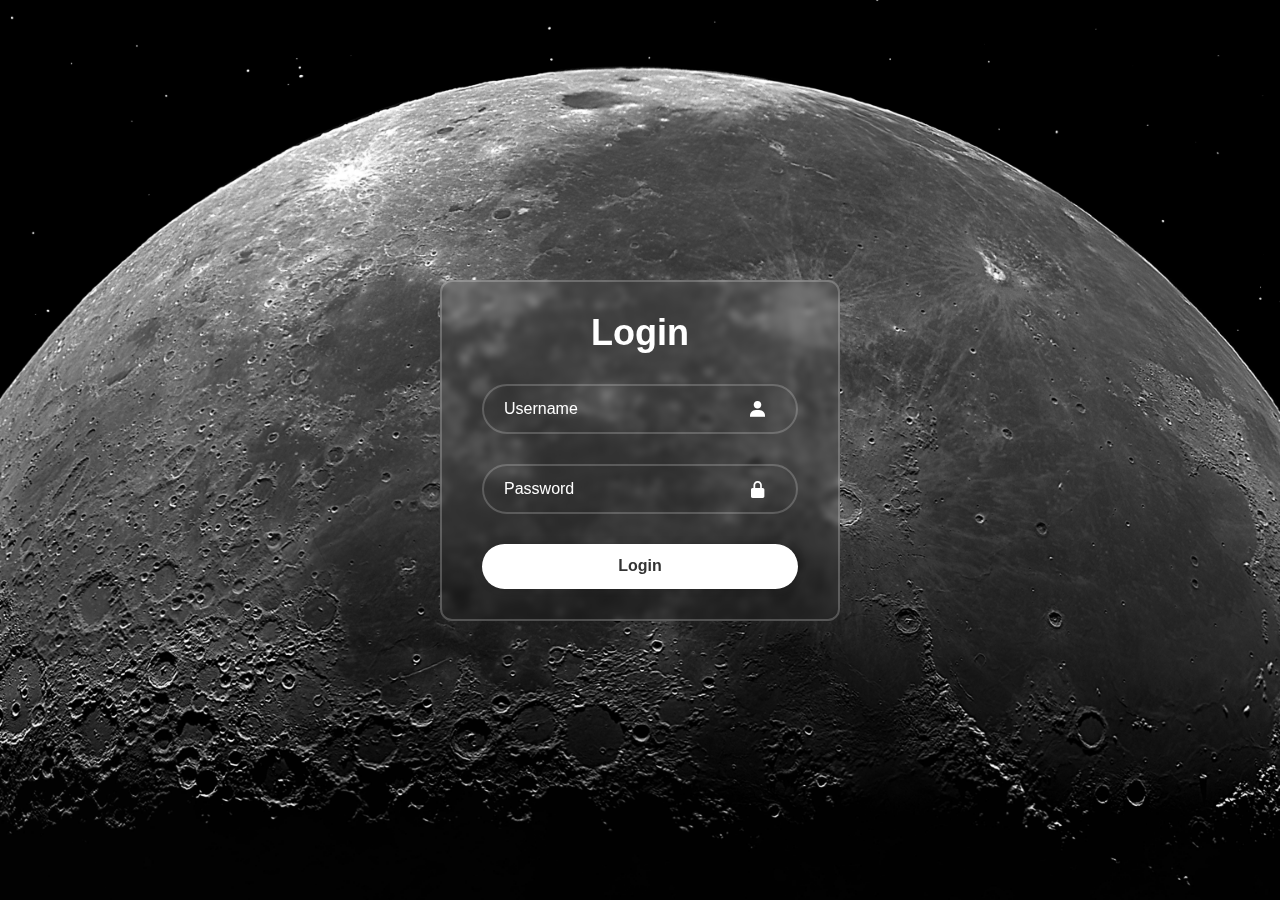
<file: index.html>
<!DOCTYPE html>
<html lang="en">
<head>
  <meta charset="UTF-8">
  <meta name="viewport" content="width=device-width, initial-scale=1.0">
  <title>Jagan&Nevi</title>
  <link rel="stylesheet" href="index.css">
  <link href='https://unpkg.com/boxicons@2.1.4/css/boxicons.min.css' rel='stylesheet'>
</head>
<body>
  <div class="wrapper">
    <form name="myForm" action="preview.html" onsubmit="return validateForm()">
      <h1>Login</h1>
      <div class="input-box">
        <input type="text" placeholder="Username" name="fname" required>
        <i class='bx bxs-user'></i>
      </div>
      <div class="input-box">
        <input type="password" placeholder="Password" name="fpass" required>
        <i class='bx bxs-lock-alt' ></i>
      </div>
      <input type="submit" value="Login" class="btn">
    </form>
  </div>

  <script>

  function validateForm() {
  let y = document.forms["myForm"]["fname"].value;
  if (y != "Jagan") {
    alert("incorrect username");
    return false;
  }
  let x = document.forms["myForm"]["fpass"].value;
  if (x != "Nevimaa") {
    alert("incorrect password");
    return false;
  }
}
  </script>
</body>
</html>
</file>
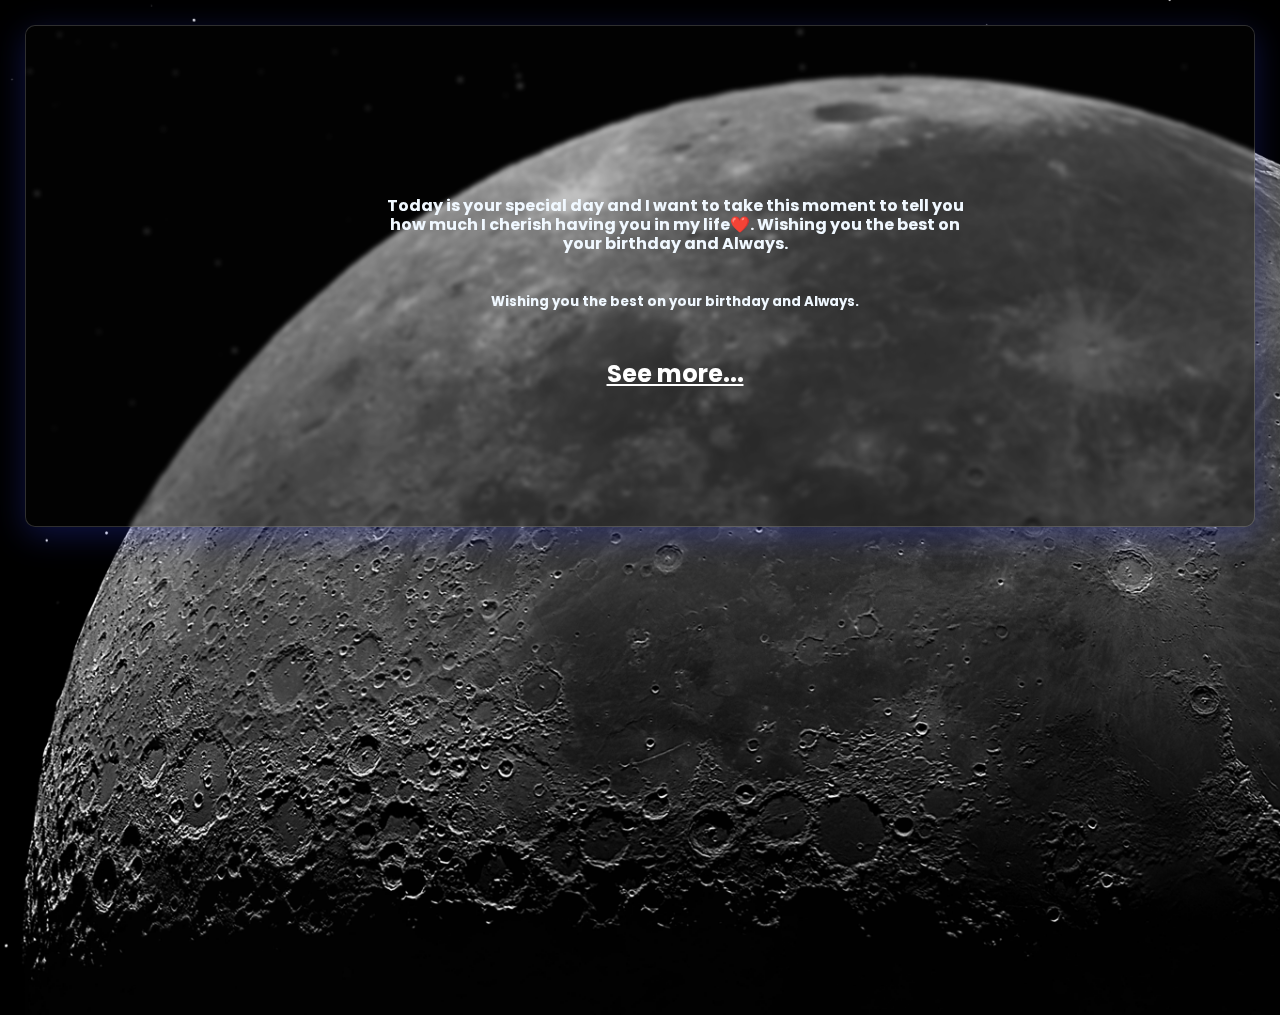
<file: preview.html>
<!DOCTYPE html>
<html lang="en">
<head>
    <meta charset="UTF-8">
    <meta name="viewport" content="width=device-width, initial-scale=1.0">
    <title>Jagan&Nevi</title>
    <link rel="stylesheet" href="preview.css">
</head>
<body class="body">
    <div class="container">
        <ul class="align">
            <li>
                <h4 style="color: aliceblue; padding: 20px;">Today is your special day and I want to take this moment to tell you how much I cherish having you in my life❤️. Wishing you the best on your birthday and Always.</h5>
                <h5 style="color: aliceblue; padding: 20px;"> Wishing you the best on your birthday and Always.</h4>
                <h2 style="margin: 30px;"><a style="color: white; text-decoration: underline;" href="slide.html">See more...</a></h2>
            </li>
        </ul>
 
    </div>
</body>
</html>
</file>
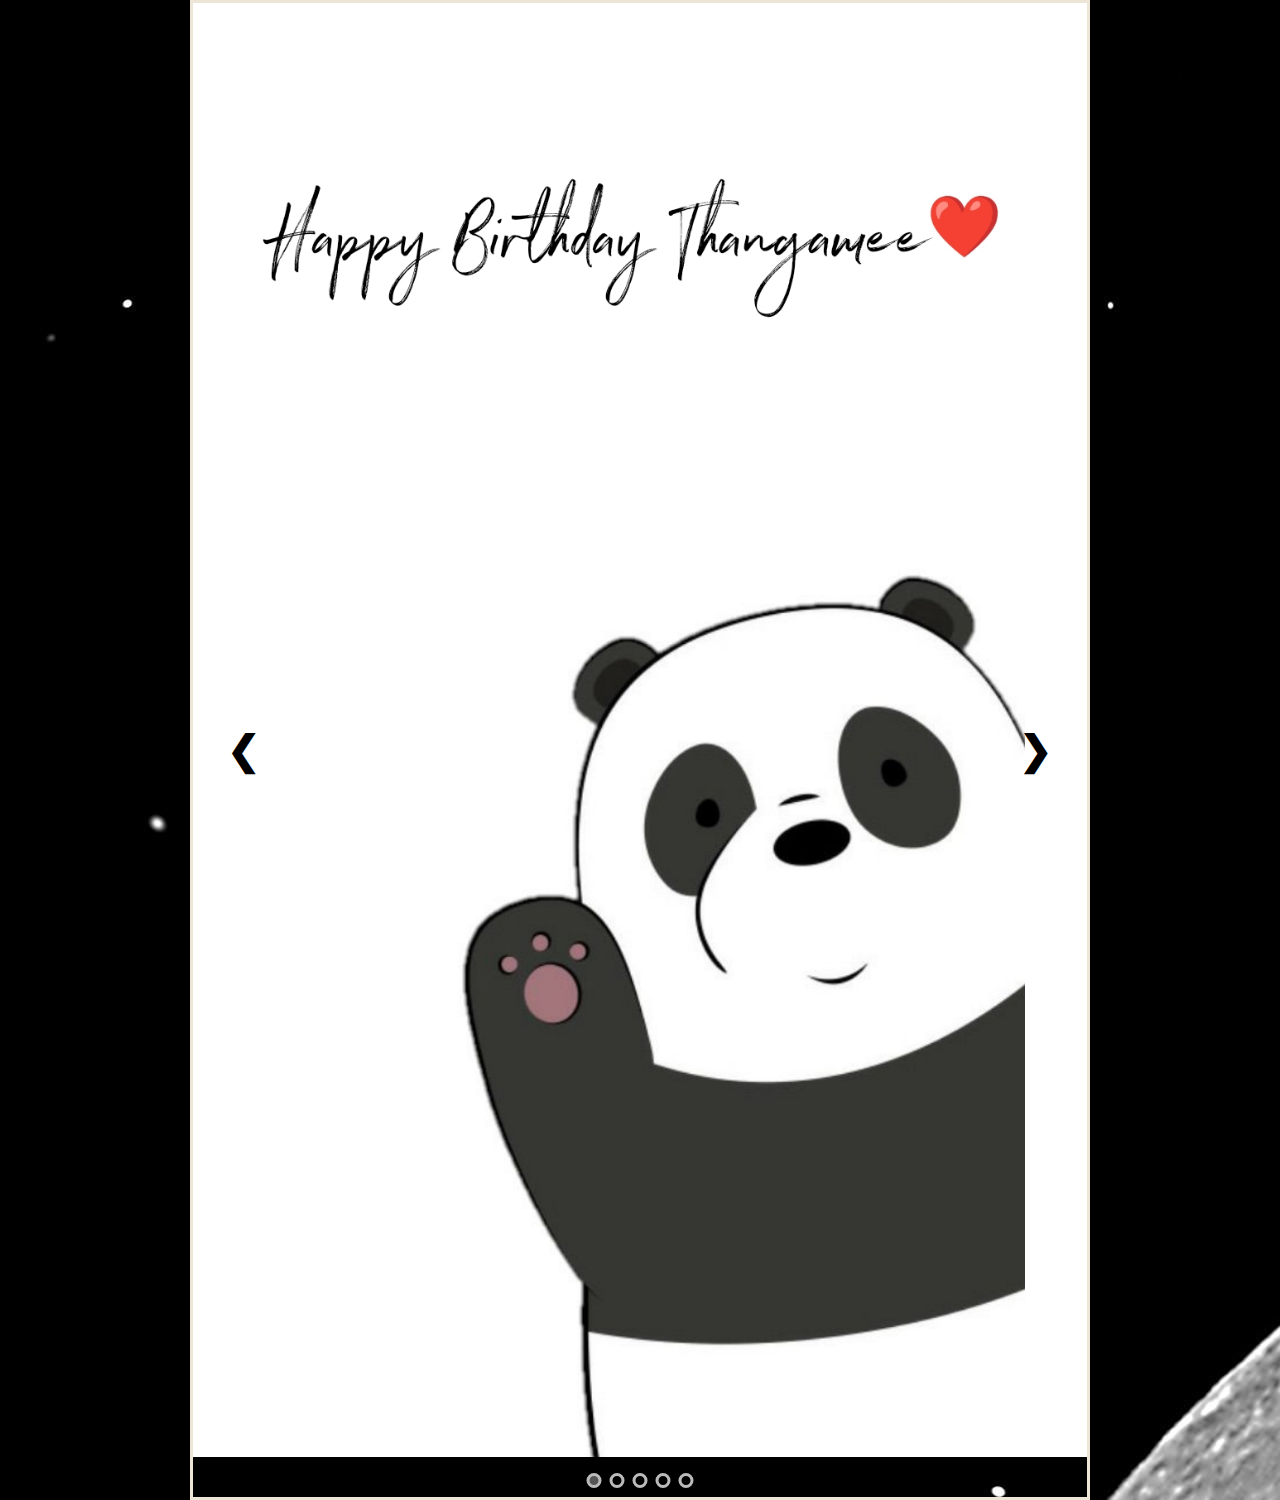
<file: slide.html>
<!DOCTYPE html>
<html>
<head>
	<title>Image Slider</title>
	<style type="text/css">
		*{
			margin: 0;
			padding: 0;
			box-sizing: border-box;
		}
		body{
			width: 100%;
			min-height: 100vh;
			display: flex;
			justify-content: center;
			align-items: center;
			background-color: #ede6d6;
            background-image: url(./images/bg2.jpeg);
		}
		.slide-container{
			position: relative;
			width: 900px;
			height: 1500px;
			border: 3px solid #ede6d6;
			box-shadow: 0 0 8px 2px rgba(0,0,0,0.2);
		}
		.slide-container .slides{
			width: 100%;
			height: calc(100% - 40px);
			position: relative;
			overflow: hidden;
		}
		.slide-container .slides img{
			width: 100%;
			height: 100%;
			position: absolute;
			object-fit: cover;
		}
		.slide-container .slides img:not(.active){
			top: 0;
			left: -100%;
		}
		span.next, span.prev{
			position: absolute;
			top: 50%;
			transform: translateY(-50%);
			padding: 14px;
			color: black;
			font-size: 40px;
			font-weight: bold;
			transition: 0.5s;
			border-radius: 3px;
			user-select: none;
			cursor: pointer;
			z-index: 1;
		}
		span.next{
			right: 20px;
		}
		span.prev{
			left: 20px;
		}
		span.next:hover, span.prev:hover{
			background-color: #ede6d6;
			opacity: 0.8;
			color: #222;
		} 
		.dotsContainer{
			position: absolute;
			bottom: 5px;
			z-index: 3;
			left: 50%;
			transform: translateX(-50%);
		}
		.dotsContainer .dot{
			width: 15px;
			height: 15px;
			margin: 0px 2px;
			border: 3px solid #bbb;
			border-radius: 50%;
			display: inline-block;
			cursor: pointer;
			transition: background-color 0.6s ease;
		}
		.dotsContainer .active{
			background-color: #555;
		}

		@keyframes next1{
			from{
				left: 0%
			}
			to{
				left: -100%;
			}
		}
		@keyframes next2{
			from{
				left: 100%
			}
			to{
				left: 0%;
			}
		}

		@keyframes prev1{
			from{
				left: 0%
			}
			to{
				left: 100%;
			}
		}
		@keyframes prev2{
			from{
				left: -100%
			}
			to{
				left: 0%;
			}
		}

	</style>
</head>
<body>

<div class="slide-container">
	
	<div class="slides">
		<img src="./images/1.jpg" class="active">
        <img src="./images/1706545967903.jpg">
		<img src="./images/2.jpg">
		<img src="./images/3.jpg">
		<img src="./images/4.jpg">
		
	</div>

	<div class="buttons">
		<span class="next">&#10095;</span>
		<span class="prev">&#10094;</span>
	</div>

	<div class="dotsContainer">
		<div class="dot active" attr='0' onclick="switchImage(this)"></div>
		<div class="dot" attr='1' onclick="switchImage(this)"></div>
		<div class="dot" attr='2' onclick="switchImage(this)"></div>
		<div class="dot" attr='3' onclick="switchImage(this)"></div>
		<div class="dot" attr='4' onclick="switchImage(this)"></div>
	</div>

</div>

<script type="text/javascript">
	
	// Access the Images
	let slideImages = document.querySelectorAll('img');
	// Access the next and prev buttons
	let next = document.querySelector('.next');
	let prev = document.querySelector('.prev');
	// Access the indicators
	let dots = document.querySelectorAll('.dot');

	var counter = 0;

	// Code for next button
	next.addEventListener('click', slideNext);
	function slideNext(){
	slideImages[counter].style.animation = 'next1 0.5s ease-in forwards';
	if(counter >= slideImages.length-1){
		counter = 0;
	}
	else{
		counter++;
	}
	slideImages[counter].style.animation = 'next2 0.5s ease-in forwards';
	indicators();
	}

	// Code for prev button
	prev.addEventListener('click', slidePrev);
	function slidePrev(){
	slideImages[counter].style.animation = 'prev1 0.5s ease-in forwards';
	if(counter == 0){
		counter = slideImages.length-1;
	}
	else{
		counter--;
	}
	slideImages[counter].style.animation = 'prev2 0.5s ease-in forwards';
	indicators();
	}

	// Stop auto sliding when mouse is over
	const container = document.querySelector('.slide-container');
	container.addEventListener('mouseover', function(){
		clearInterval(deletInterval);
	});

	// Resume sliding when mouse is out
	container.addEventListener('mouseout', autoSliding);

	// Add and remove active class from the indicators
	function indicators(){
		for(i = 0; i < dots.length; i++){
			dots[i].className = dots[i].className.replace(' active', '');
		}
		dots[counter].className += ' active';
	}

	// Add click event to the indicator
	function switchImage(currentImage){
		currentImage.classList.add('active');
		var imageId = currentImage.getAttribute('attr');
		if(imageId > counter){
		slideImages[counter].style.animation = 'next1 0.5s ease-in forwards';
		counter = imageId;
		slideImages[counter].style.animation = 'next2 0.5s ease-in forwards';
		}
		else if(imageId == counter){
			return;
		}
		else{
		slideImages[counter].style.animation = 'prev1 0.5s ease-in forwards';
		counter = imageId;
		slideImages[counter].style.animation = 'prev2 0.5s ease-in forwards';	
		}
		indicators();
	}

</script>
</body>
</html>
</file>
<file: index.css>
*{
    margin: 0;
    padding: 0;
    box-sizing: border-box;
    font-family: "Poppins", sans-serif;
  }
  body{
    display: flex;
    justify-content: center;
    align-items: center;
    min-height: 100vh;
    background: url(./images/bg2.jpeg) no-repeat;
    background-size: cover;
    background-position: center;
  }
  .wrapper{
    width: 400px;
    background: transparent;
    border: 2px solid rgba(255, 255, 255, 0.223);
    backdrop-filter: blur(3px);
    color: #fff;
    border-radius: 12px;
    padding: 30px 40px;
  }
  .wrapper h1{
    font-size: 36px;
    text-align: center;
  }
  .wrapper .input-box{
    position: relative;
    width: 100%;
    height: 50px;
    
    margin: 30px 0;
  }
  .input-box input{
    width: 100%;
    height: 100%;
    background: transparent;
    border: none;
    outline: none;
    border: 2px solid rgba(255, 255, 255, .2);
    border-radius: 40px;
    font-size: 16px;
    color: #fff;
    padding: 20px 45px 20px 20px;
  }
  .input-box input::placeholder{
    color: #fff;
  }
  .input-box i{
    position: absolute;
    right: 20px;
    top: 30%;
    transform: translate(-50%);
    font-size: 20px;
  
  }
  .wrapper .remember-forgot{
    display: flex;
    justify-content: space-between;
    font-size: 14.5px;
    margin: -15px 0 15px;
  }
  .wrapper .btn{
    width: 100%;
    height: 45px;
    background: #fff;
    border: none;
    outline: none;
    border-radius: 40px;
    box-shadow: 0 0 10px rgba(0, 0, 0, .1);
    cursor: pointer;
    font-size: 16px;
    color: #333;
    font-weight: 600;
  }
</file>
<file: preview.css>
@import url('https://fonts.googleapis.com/css2?family=Poppins:wght@300;400;500&display=swap');

* {
	margin: 0;
	padding: 0;
	box-sizing: border-box;
}
.body{
    background-image: url(./images/bg2.jpeg);
    background-repeat: no-repeat;
    background-size: cover;
    min-height: 990px;
}

.container{
    background: rgba(7, 6, 6, 0.25);
    box-shadow: 0 8px 32px 0 rgba(39, 48, 182, 0.37);
    backdrop-filter: blur( 2.5px );
    -webkit-backdrop-filter: blur( 2.5px );
    border-radius: 10px;
    border: 1px solid rgba( 255, 255, 255, 0.18 );
    margin: 25px;    
}

::before,
::after {
	content: "";
}

body {
	background: #ecf0f1;
	color: #34495e;
	font-family: 'Poppins', sans-serif;
	font-weight: 400;
	line-height: 1.2;
}

ul {
	margin: 0;
	padding: 0;
	list-style: none;
}

a {
	color: #2c3e50;
	text-decoration: none;
}


.align {
	clear: both;
	margin: 120px auto 20px;
	width: 100%;
	max-width: 1170px;
	text-align: center;
}

.align>li {
	width: 700px;
	min-height: 300px;
	display: inline-block;
	margin: 30px 20px 30px 30px;
	padding: 0 0 0 60px;
	vertical-align: top;
}

.book {
	position: relative;
	width: 160px;
	height: 220px;
	perspective: 1000px;
	transform-style: preserve-3d;
}

/*
	2. background & color
*/

/* HARDCOVER FRONT */
.hardcover_front li:first-child {
	background-color: #eee;
	-webkit-backface-visibility: hidden;
	-moz-backface-visibility: hidden;
	backface-visibility: hidden;
}

/* reverse */
.hardcover_front li:last-child {
	background: #fffbec;
}

/* HARDCOVER BACK */
.hardcover_back li:first-child {
	background: #fffbec;
}

/* reverse */
.hardcover_back li:last-child {
	background: #fffbec;
}

.book_spine li:first-child {
	background: #eee;
}

.book_spine li:last-child {
	background: #333;
}

/* thickness of cover */

.hardcover_front li:first-child:after,
.hardcover_front li:first-child:before,
.hardcover_front li:last-child:after,
.hardcover_front li:last-child:before,
.hardcover_back li:first-child:after,
.hardcover_back li:first-child:before,
.hardcover_back li:last-child:after,
.hardcover_back li:last-child:before,
.book_spine li:first-child:after,
.book_spine li:first-child:before,
.book_spine li:last-child:after,
.book_spine li:last-child:before {
	background: #999;
}

/* page */

.page>li {
	background: -webkit-linear-gradient(left, #e1ddd8 0%, #fffbf6 100%);
	background: -moz-linear-gradient(left, #e1ddd8 0%, #fffbf6 100%);
	background: -ms-linear-gradient(left, #e1ddd8 0%, #fffbf6 100%);
	background: linear-gradient(left, #e1ddd8 0%, #fffbf6 100%);
	box-shadow: inset 0px -1px 2px rgba(50, 50, 50, 0.1), inset -1px 0px 1px rgba(150, 150, 150, 0.2);
	border-radius: 0px 5px 5px 0px;
}

/*
	3. opening cover, back cover and pages
*/

.hardcover_front {
	transform: rotateY(-34deg) translateZ(8px);
	z-index: 100;
}

.hardcover_back {
	transform: rotateY(-15deg) translateZ(-8px);
}

.page li:nth-child(1) {
	transform: rotateY(-28deg);
}

.page li:nth-child(2) {
	transform: rotateY(-30deg);
}

.page li:nth-child(3) {
	transform: rotateY(-32deg);
}

.page li:nth-child(4) {
	transform: rotateY(-34deg);
}

.page li:nth-child(5) {
	transform: rotateY(-36deg);
}

/*
	4. position, transform & transition
*/

.hardcover_front,
.hardcover_back,
.book_spine,
.hardcover_front li,
.hardcover_back li,
.book_spine li {
	position: absolute;
	top: 0;
	left: 0;
	width: 100%;
	height: 100%;
	transform-style: preserve-3d;
}

.hardcover_front,
.hardcover_back {
	transform-origin: 0% 100%;
}

.hardcover_front {
	transition: all 0.8s ease, z-index 0.6s;
}

/* HARDCOVER front */
.hardcover_front li:first-child {
	cursor: default;
	user-select: none;
	transform: translateZ(2px);
}

.hardcover_front li:last-child {
	transform: rotateY(180deg) translateZ(2px);
}

/* HARDCOVER back */
.hardcover_back li:first-child {
	transform: translateZ(2px);
}

.hardcover_back li:last-child {
	transform: translateZ(-2px);
}

/* thickness of cover */
.hardcover_front li:first-child:after,
.hardcover_front li:first-child:before,
.hardcover_front li:last-child:after,
.hardcover_front li:last-child:before,
.hardcover_back li:first-child:after,
.hardcover_back li:first-child:before,
.hardcover_back li:last-child:after,
.hardcover_back li:last-child:before,
.book_spine li:first-child:after,
.book_spine li:first-child:before,
.book_spine li:last-child:after,
.book_spine li:last-child:before {
	position: absolute;
	top: 0;
	left: 0;
}

/* HARDCOVER front */
.hardcover_front li:first-child:after,
.hardcover_front li:first-child:before {
	width: 4px;
	height: 100%;
}

.hardcover_front li:first-child:after {
	transform: rotateY(90deg) translateZ(-2px) translateX(2px);
}

.hardcover_front li:first-child:before {
	transform: rotateY(90deg) translateZ(158px) translateX(2px);
}

.hardcover_front li:last-child:after,
.hardcover_front li:last-child:before {
	width: 4px;
	height: 160px;
}

.hardcover_front li:last-child:after {
	transform: rotateX(90deg) rotateZ(90deg) translateZ(80px) translateX(-2px) translateY(-78px);
}

.hardcover_front li:last-child:before {
	box-shadow: 0px 0px 30px 5px #333;
	transform: rotateX(90deg) rotateZ(90deg) translateZ(-140px) translateX(-2px) translateY(-78px);
}

/* thickness of cover */

.hardcover_back li:first-child:after,
.hardcover_back li:first-child:before {
	width: 4px;
	height: 100%;
}

.hardcover_back li:first-child:after {
	transform: rotateY(90deg) translateZ(-2px) translateX(2px);
}

.hardcover_back li:first-child:before {
	transform: rotateY(90deg) translateZ(158px) translateX(2px);
}

.hardcover_back li:last-child:after,
.hardcover_back li:last-child:before {
	width: 4px;
	height: 160px;
}

.hardcover_back li:last-child:after {
	transform: rotateX(90deg) rotateZ(90deg) translateZ(80px) translateX(2px) translateY(-78px);
}

.hardcover_back li:last-child:before {
	box-shadow: 10px -1px 80px 20px #666;
	transform: rotateX(90deg) rotateZ(90deg) translateZ(-140px) translateX(2px) translateY(-78px);
}

/* BOOK SPINE */
.book_spine {
	transform: rotateY(60deg) translateX(-5px) translateZ(-12px);
	width: 16px;
	z-index: 0;
}

.book_spine li:first-child {
	transform: translateZ(2px);
}

.book_spine li:last-child {
	transform: translateZ(-2px);
}

/* thickness of book spine */
.book_spine li:first-child:after,
.book_spine li:first-child:before {
	width: 4px;
	height: 100%;
}

.book_spine li:first-child:after {
	transform: rotateY(90deg) translateZ(-2px) translateX(2px);
}

.book_spine li:first-child:before {
	transform: rotateY(-90deg) translateZ(-12px);
}

.book_spine li:last-child:after,
.book_spine li:last-child:before {
	width: 4px;
	height: 16px;
}

.book_spine li:last-child:after {
	transform: rotateX(90deg) rotateZ(90deg) translateZ(8px) translateX(2px) translateY(-6px);
}

.book_spine li:last-child:before {
	box-shadow: 5px -1px 100px 40px rgba(0, 0, 0, 0.2);
	transform: rotateX(90deg) rotateZ(90deg) translateZ(-210px) translateX(2px) translateY(-6px);
}

.page,
.page>li {
	position: absolute;
	top: 0;
	left: 0;
	transform-style: preserve-3d;
}

.page {
	width: 100%;
	height: 98%;
	top: 1%;
	left: 3%;
	z-index: 10;
}

.page>li {
	width: 100%;
	height: 100%;
	transform-origin: left center;
	transition-property: transform;
	transition-timing-function: ease;
}

.page>li:nth-child(1) {
	transition-duration: 0.6s;
}

.page>li:nth-child(2) {
	transition-duration: 0.6s;
}

.page>li:nth-child(3) {
	transition-duration: 0.4s;
}

.page>li:nth-child(4) {
	transition-duration: 0.5s;
}

.page>li:nth-child(5) {
	transition-duration: 0.6s;
}

/*
	5. events
*/



.book:hover>.hardcover_front {
	transform: rotateY(-145deg) translateZ(0);
	z-index: 0;
}

.book:hover>.page li:nth-child(1) {
	transform: rotateY(-30deg);
	transition-duration: 1.5s;
}

.book:hover>.page li:nth-child(2) {
	transform: rotateY(-35deg);
	transition-duration: 1.8s;
}

.book:hover>.page li:nth-child(3) {
	transform: rotateY(-118deg);
	transition-duration: 1.6s;
}

.book:hover>.page li:nth-child(4) {
	transform: rotateY(-130deg);
	transition-duration: 1.4s;
}

.book:hover>.page li:nth-child(5) {
	transform: rotateY(-140deg);
	transition-duration: 1.2s;
}



/* figcaption */

figcaption {
	padding-left: 40px;
	text-align: left;
	position: absolute;
	top: 0%;
	left: 160px;
	width: 420px;
	-webkit-backface-visibility: hidden;
}

figcaption h1 {
	margin: 0;
	font-size: 22px;
    font-weight: 500;
}

figcaption span {
    color: #16a085;
    padding: 0.6em 0 1em 0;
    display: block;
    font-size: 14px;
    font-weight: 300;
}

figcaption p {
	color: #596470;
    font-size: 15px;
    text-align: justify;
    font-weight: 300;
}

/* Media Queries */
@media screen and (max-width: 37.8125em) {
	.align>li {
		width: 100%;
		min-height: 440px;
		height: auto;
		padding: 0;
		margin: 0 0 30px 0;
	}

	.book {
		margin: 0 auto;
	}

	figcaption {
		text-align: center;
		width: 320px;
		top: 250px;
		padding-left: 0;
		left: -80px;
		font-size: 90%;
	}
}
</file>
